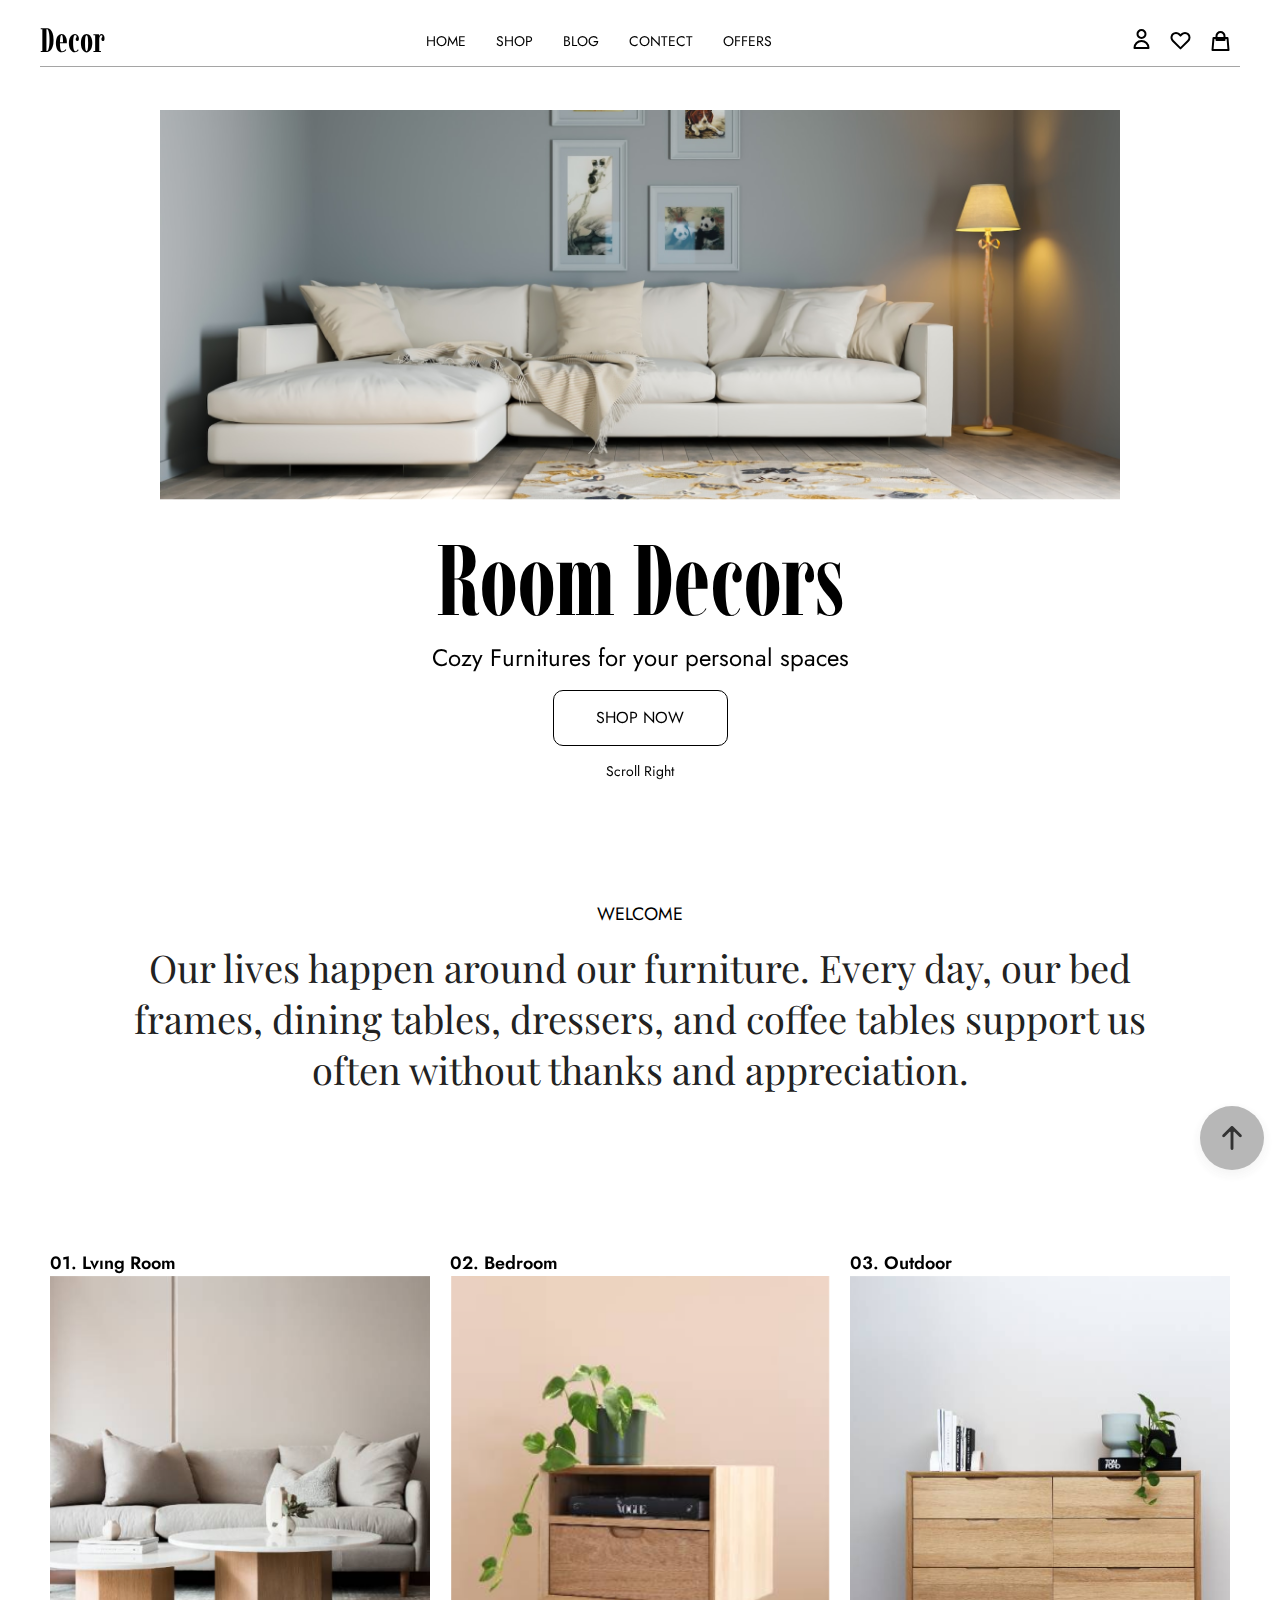
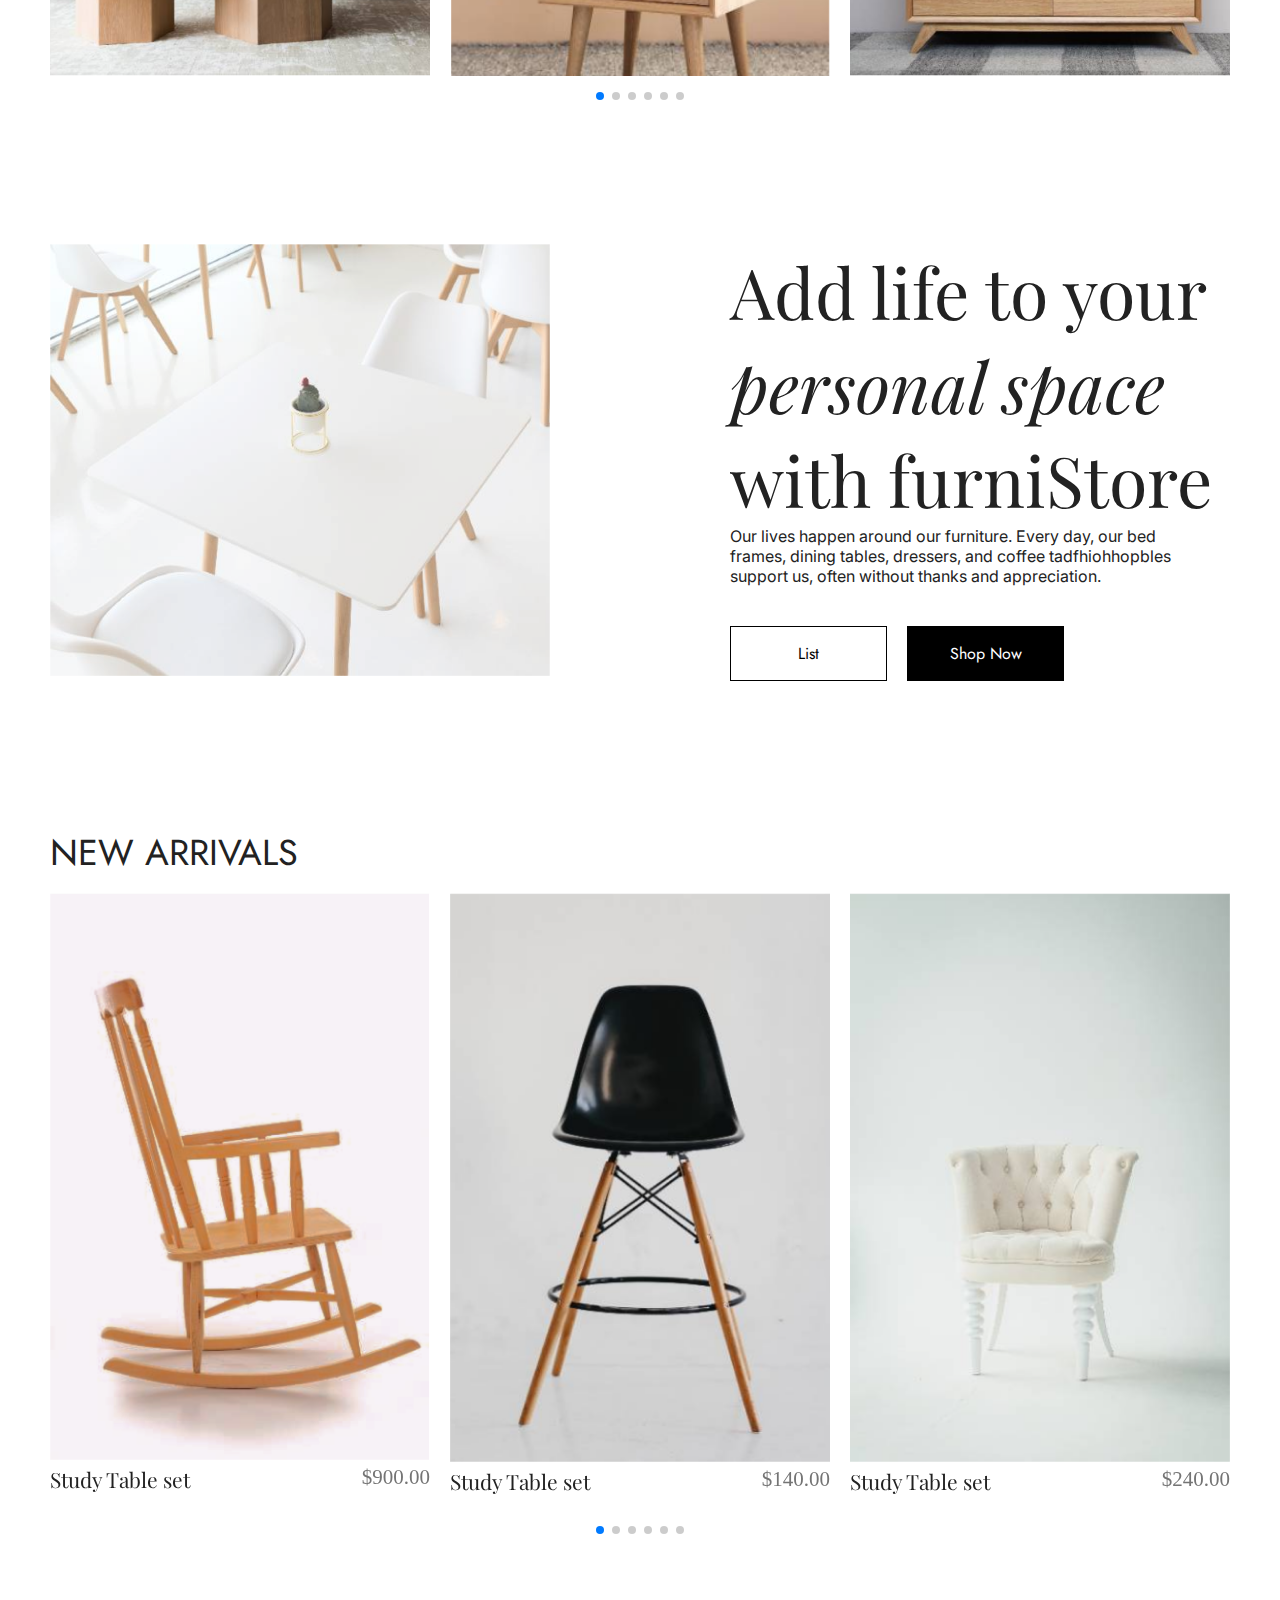
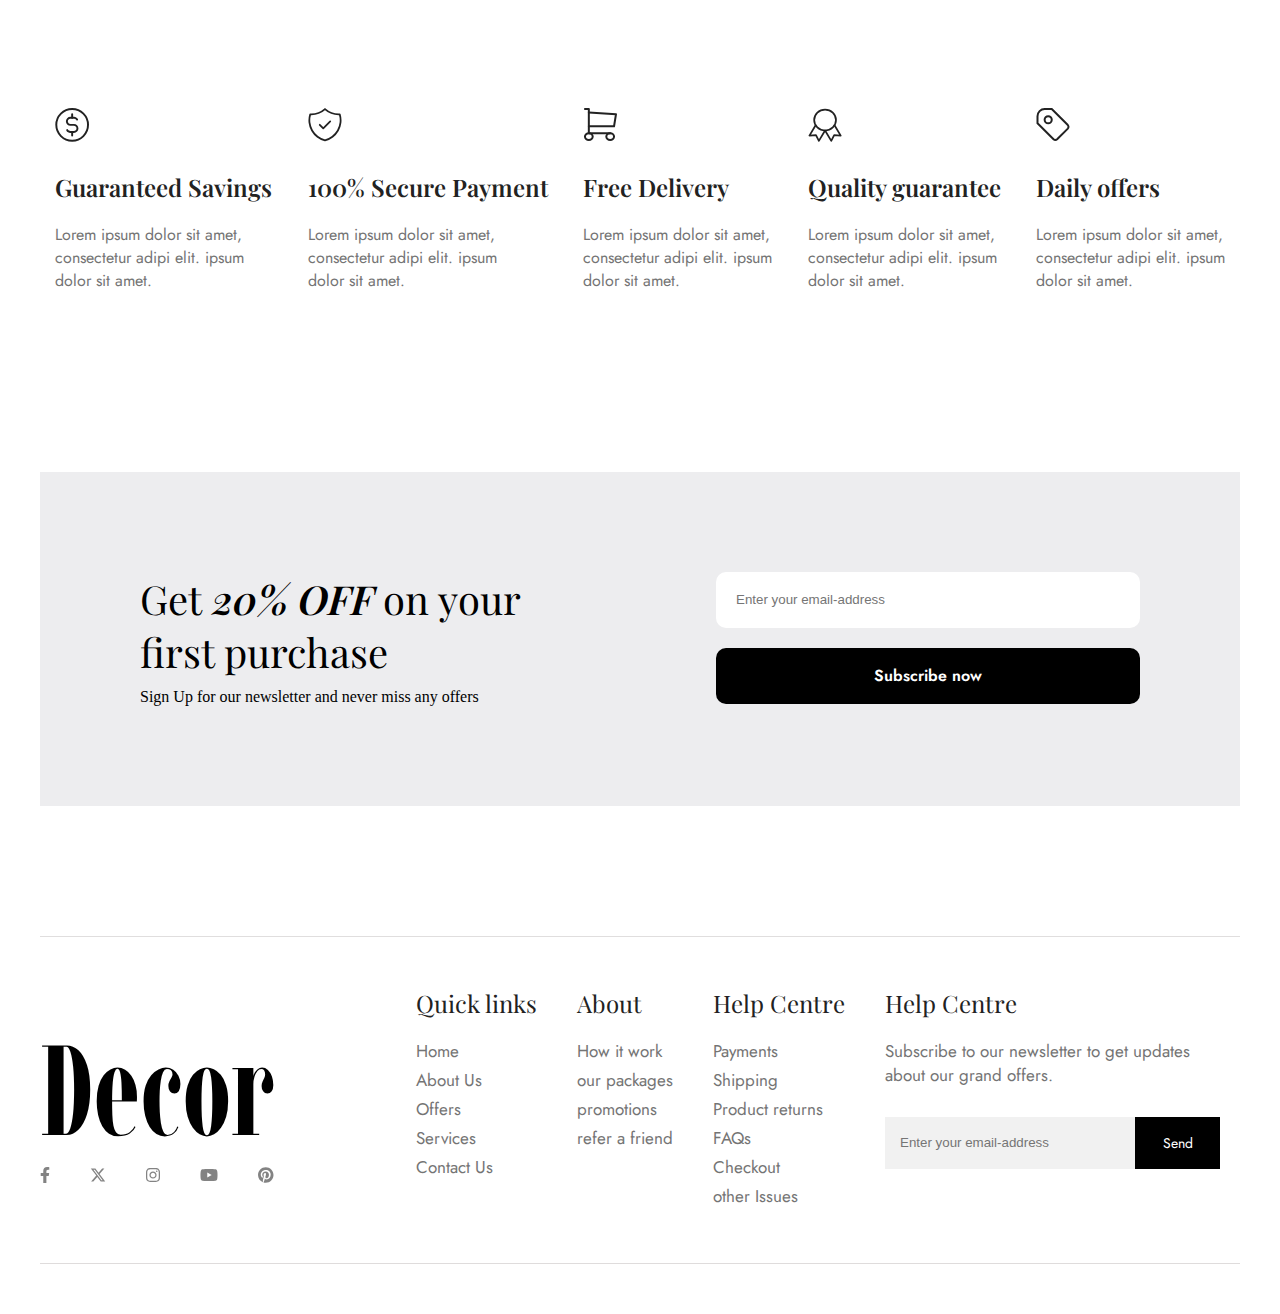
<file: index.html>
<!DOCTYPE html>
<html lang="en">
<head>
    <meta charset="UTF-8">
    <meta name="viewport" content="width=device-width, initial-scale=1.0">
    <link rel="stylesheet" href="style.css">
    <!------------------------- GOOGLE FONTS ------------------------------------->
    <link rel="preconnect" href="https://fonts.googleapis.com">
    <link rel="preconnect" href="https://fonts.gstatic.com" crossorigin>
    <link href="https://fonts.googleapis.com/css2?family=Imbue:opsz,wght@10..100,700&family=Inter&family=Jost:wght@400;600;700&family=Playfair+Display:ital,wght@0,400;0,600;1,400;1,600;1,700&display=swap" rel="stylesheet">
    <!------------------------- GOOGLE FONTS ------------------------------------->
    <link rel="stylesheet"href="https://cdn.jsdelivr.net/npm/swiper@10/swiper-bundle.min.css"/>
    <link rel="stylesheet" href="https://cdnjs.cloudflare.com/ajax/libs/font-awesome/6.4.2/css/all.min.css">
    <title>Rooms Decor</title>
</head>
<body>
  
  <!------------------ HEADER AND HERO --------------------->
      <section class="hore__section">
        <header class="header" id="header">
              <nav class="navbar container" id="navbar">
                 <a href="#logo" class="logo" id="logo">Decor</a>

                 <ul class="list_item" id="list_menu">
                    <li class="item_link" id="item_link">
                       <a href="#" class="active_item">HOME</a>
                    </li>
                    <li class="item_link" id="item_link">
                       <a href="#" class="active_item">SHOP</a>
                    </li>
                    <li class="item_link" id="item_link">
                       <a href="#" class="active_item">BLOG</a>
                    </li>
                    <li class="item_link" id="item_link">
                       <a href="#" class="active_item">CONTECT</a>
                    </li>
                    <li class="item_link" id="item_link">
                       <a href="#" class="active_item">OFFERS</a>
                    </li>
                    <div class="toggle_close" id="nav_close">
                       <img src="images/close-icon.svg">
                    </div>
               </ul>

               <!---------------- open and close menu show toggle ----------------------->

               <div class="items_log" id="item_log">
                  <a href="logın.html">
                     <img src="images/logın.svg">
                  </a>
                   <img src="images/heart.svg">
                   <img src="images/shop.svg" id="shop_list">
               </div>
              <!----------------- a tagı içine alıp logın için sadace farklı bir html sayfası yapıcam  -------------------------->
              <div class="toggle_menu" id="nav_menu">
                <img src="images/menu-icon.svg">
              </div>
            </nav>
        </header>
        <!-------------- HERO CONTENT ---------------->
        <div class="home_content">
                  
             <!-- Swiper -->
  <div class="swiper mySwiper">
    <div class="swiper-wrapper">
      <div class="swiper-slide">
            <div class="back_img">
                <img src="images/home-slide-2.png" alt="">
                 <div class="swiper_content">
                    <div class="big_text">
                        <h1>Room Decors</h1>
                    </div>
                    <div class="swiper_cnt_info">
                        <span>Cozy Furnitures for your personal spaces</span><br>
                        <button>SHOP NOW</button>
                    </div>
                        <a href="" class="scrol_snap">Scroll Right</a> 
                 </div>
            </div>
      </div>
      <div class="swiper-slide">
        <div class="back_img">
            <img src="images/home-slide3.png" alt="">
            <div class="swiper_content">
                <div class="big_text">
                    <h1>Room Decors</h1>
                </div>
                <div class="swiper_cnt_info">
                    <span>Unique shopping experience with extraordinary products</span><br>
                    <button>BUYİNG</button>
                </div>
                <a href="" class="scrol_snap">Scroll Right</a> 
             </div>
        </div> 
      </div>
      <div class="swiper-slide">
        <div class="back_img">
            <img src="images/hola.png" alt="">
            <div class="swiper_content">
                <div class="big_text">
                    <h1>Room Decors</h1>
                </div>
                <div class="swiper_cnt_info">
                    <span>An extraordinary world filled with unique products</span><br>
                    <button>EXAMİNE</button>
                 </div>
                 <a href="" class="scrol_snap">Scroll Left</a> 
              </div>
          </div>
        </div>
      </div>
    </div>
  </div>
   <div class="comment_eps">
       <span>WELCOME</span>
       <p>Our lives happen around our furniture. Every day, our bed<br>
        frames, dining tables, dressers, and coffee tables support us<br>
        often without thanks and appreciation.</p>
   </div>
      </section>
        
  <!---------------- SLİDER ONE ---------------->
      <section class="swiper-container slider1">
          <div class="swiper-wrapper">
              <div class="swiper-slide">
                  <div class="swp-info">
                    <span>01. Lvıng Room</span>
                  </div>
                  <img src="images/slide-1.png" class="swp-img">
              </div>
              <div class="swiper-slide">
                <div class="swp-info">
                  <span>02. Bedroom</span>
                </div>
                <img src="images/slide-2.png" class="swp-img">
              </div>
              <div class="swiper-slide">
                <div class="swp-info">
                  <span>03. Outdoor</span>
                </div>
                <img src="images/slide-3.png" class="swp-img">
              </div>
              <div class="swiper-slide">
                <div class="swp-info">
                  <span>04. Office</span>
                </div>
                <img src="images/slide-4.png" class="swp-img">
            </div>
            <div class="swiper-slide">
              <div class="swp-info">
                <span>05. Room</span>
              </div>
              <img src="images/slide-5.png" class="swp-img">
          </div>
        <div class="swiper-slide">
            <div class="swp-info">
              <span>06. Sitting Room</span>
            </div>
            <img src="images/slide-6.png" class="swp-img">
        </div>
          </div>
          <div class="swiper-pagination-el"></div>
      </section>

  <!----------------- PERSONEL ----------------->
      
     <section class="hero_personel">
       <div class="content_personel container">
            <div class="personel_img">
              <img src="images/banner.png">
            </div>
            <div class="personel_text_info">
              <h1>Add life to your<br><span>personal space</span><br>with furniStore</h1>
              <p>Our lives happen around our furniture. Every day, our bed<br>
              frames, dining tables, dressers, and coffee tadfhiohhopbles<br>
              support us, often without thanks and appreciation.</p>
              <div class="personel_btn_txt">
                <button class="btn_primary">List</button>
                <button class="btn_secondry">Shop Now</button>
              </div>
            </div>
            <!----------------- bunu scroll animasyonu yapıcam indirirken sağ ve soldan animasyonlu gelicek ----------------->
       </div>
     </section>
      
  <!----------------- SLİDER TWO ----------------->

     <section class="swiper-container slider2">
    <h1 class="slide_2_head">NEW ARRIVALS</h1>
       <div class="swiper-wrapper">
           <div class="swiper-slide">
                <div class="img_content">
                    <img src="images/chair-1.png" alt="">
                </div>
                <div class="content_txt_slide">
                    <span>Study Table set</span>
                    <a href="">$900.00</a>
                </div>
            </div>
            <div class="swiper-slide">
                <div class="img_content">
                    <img src="images/chair-2.png" alt="">
                </div>
                <div class="content_txt_slide">
                  <span>Study Table set</span>
                  <a href="">$140.00</a>
                </div>
            </div>
            <div class="swiper-slide">
                <div class="img_content">
                    <img src="images/chair-3.png" alt="">
                </div>
                <div class="content_txt_slide">
                  <span>Study Table set</span>
                  <a href="">$240.00</a>
                </div>
          </div>
            <div class="swiper-slide">  
                <div class="img_content">
                    <img src="images/chair-4.png" alt="">
                </div>
                <div class="content_txt_slide">
                    <span>Study Table set</span>
                    <a href="">$100.00</a>
                </div>
            </div>
            <div class="swiper-slide">
              <div class="img_content">
                  <img src="images/chair-5.png" alt="">
              </div>
              <div class="content_txt_slide">
                  <span>Study Table set</span>
                  <a href="">$160.00</a>
              </div>
          </div>
          <div class="swiper-slide">
            <div class="img_content">
                <img src="images/chair-6.png" alt="">
            </div>
            <div class="content_txt_slide">
                <span>Study Table set</span>
                <a href="">$520.00</a>
            </div>
        </div>
          </div>
       <div class="swiper-pagination-else"></div>
     </section>

  <!----------------- SERVİCES PRODUCT ----------------->

    <section class="hero_services_item">
    <div class="services container">
      <div class="service_txt">
        <div class="service_img">
          <img src="images/dolar.svg" alt="">
        </div>
        <div class="servicce_info">
            <span>Guaranteed Savings</span>
            <p>Lorem ipsum dolor sit amet,<br>
            consectetur adipi elit. ipsum<br>
            dolor sit amet.</p>
        </div>
    </div>
          <div class="service_txt">
            <div class="service_img">
              <img src="images/safe.svg" alt="">
            </div>
            <div class="servicce_info">
                <span>100% Secure Payment</span>
                <p>Lorem ipsum dolor sit amet,<br>
                consectetur adipi elit. ipsum<br>
                dolor sit amet.</p>
            </div>
        </div>
        <div class="service_txt">
          <div class="service_img">
            <img src="images/Group.svg" alt="">
          </div>
          <div class="servicce_info">
              <span>Free Delivery</span>
              <p>Lorem ipsum dolor sit amet,<br>
              consectetur adipi elit. ipsum<br>
              dolor sit amet.</p>
          </div>
        </div>
        <div class="service_txt">
          <div class="service_img">
            <img src="images/quality.svg" alt="">
          </div>
          <div class="servicce_info">
              <span>Quality guarantee</span>
              <p>Lorem ipsum dolor sit amet,<br>
              consectetur adipi elit. ipsum<br>
              dolor sit amet.</p>
          </div>
        </div>
        <div class="service_txt">
          <div class="service_img">
            <img src="images/price.svg" alt="">
          </div>
          <div class="servicce_info">
              <span>Daily offers</span>
              <p>Lorem ipsum dolor sit amet,<br>
              consectetur adipi elit. ipsum<br>
              dolor sit amet.</p>
          </div>
        </div>
    </div>
    </section>


    <!----------------- Mail Content ----------------->
    <section class="hero_mail">
            <div class="mail-container container">
                  <div class="mail_txt">
                    <h1>Get<span> 20% OFF </span>on your<br>first purchase</h1>
                    <span>Sign Up for our newsletter and never miss any offers</span>
                  </div> 
                  <div class="mail_connect">
                    <input type="text" placeholder="Enter your email-address">
                    <button class="mail_btn">Subscribe now</button>
                  </div>
            </div>
    </section>


    <!----------------- FOOTER ----------------->

    <section class="hero_footer">
      <div class="footer container">

        <div class="head_social_txt">
          <h1>Decor</h1>
          <div class="social_links">
            <a href="https://www.facebook.com/">
              <svg xmlns="http://www.w3.org/2000/svg" height="1em" viewBox="0 0 320 512">
                <style>svg{fill:#000000}</style><path d="M279.14 288l14.22-92.66h-88.91v-60.13c0-25.35 12.42-50.06 52.24-50.06h40.42V6.26S260.43 0 225.36 0c-73.22 0-121.08 44.38-121.08 124.72v70.62H22.89V288h81.39v224h100.17V288z"/></svg>
            </a>
            <a href="https://twitter.com/">
              <svg xmlns="http://www.w3.org/2000/svg" height="1em" viewBox="0 0 512 512">
                <path d="M389.2 48h70.6L305.6 224.2 487 464H345L233.7 318.6 106.5 464H35.8L200.7 275.5 26.8 48H172.4L272.9 180.9 389.2 48zM364.4 421.8h39.1L151.1 88h-42L364.4 421.8z"/></svg>
            </a>
            <a href="https://www.instagram.com/">
              <svg xmlns="http://www.w3.org/2000/svg" height="1em" viewBox="0 0 448 512">
                <style>svg{fill:#080808}</style><path d="M224.1 141c-63.6 0-114.9 51.3-114.9 114.9s51.3 114.9 114.9 114.9S339 319.5 339 255.9 287.7 141 224.1 141zm0 189.6c-41.1 0-74.7-33.5-74.7-74.7s33.5-74.7 74.7-74.7 74.7 33.5 74.7 74.7-33.6 74.7-74.7 74.7zm146.4-194.3c0 14.9-12 26.8-26.8 26.8-14.9 0-26.8-12-26.8-26.8s12-26.8 26.8-26.8 26.8 12 26.8 26.8zm76.1 27.2c-1.7-35.9-9.9-67.7-36.2-93.9-26.2-26.2-58-34.4-93.9-36.2-37-2.1-147.9-2.1-184.9 0-35.8 1.7-67.6 9.9-93.9 36.1s-34.4 58-36.2 93.9c-2.1 37-2.1 147.9 0 184.9 1.7 35.9 9.9 67.7 36.2 93.9s58 34.4 93.9 36.2c37 2.1 147.9 2.1 184.9 0 35.9-1.7 67.7-9.9 93.9-36.2 26.2-26.2 34.4-58 36.2-93.9 2.1-37 2.1-147.8 0-184.8zM398.8 388c-7.8 19.6-22.9 34.7-42.6 42.6-29.5 11.7-99.5 9-132.1 9s-102.7 2.6-132.1-9c-19.6-7.8-34.7-22.9-42.6-42.6-11.7-29.5-9-99.5-9-132.1s-2.6-102.7 9-132.1c7.8-19.6 22.9-34.7 42.6-42.6 29.5-11.7 99.5-9 132.1-9s102.7-2.6 132.1 9c19.6 7.8 34.7 22.9 42.6 42.6 11.7 29.5 9 99.5 9 132.1s2.7 102.7-9 132.1z"/></svg>
            </a>
            <a href="https://www.youtube.com/">
              <svg xmlns="http://www.w3.org/2000/svg" height="1em" viewBox="0 0 576 512">
                <style>svg{fill:#000000}</style><path d="M549.655 124.083c-6.281-23.65-24.787-42.276-48.284-48.597C458.781 64 288 64 288 64S117.22 64 74.629 75.486c-23.497 6.322-42.003 24.947-48.284 48.597-11.412 42.867-11.412 132.305-11.412 132.305s0 89.438 11.412 132.305c6.281 23.65 24.787 41.5 48.284 47.821C117.22 448 288 448 288 448s170.78 0 213.371-11.486c23.497-6.321 42.003-24.171 48.284-47.821 11.412-42.867 11.412-132.305 11.412-132.305s0-89.438-11.412-132.305zm-317.51 213.508V175.185l142.739 81.205-142.739 81.201z"/></svg>
            </a>
            <a href="https://www.pinterest.co.uk/">
              <svg xmlns="http://www.w3.org/2000/svg" height="1em" viewBox="0 0 496 512">
                <style>svg{fill:#0a0a0a}</style><path d="M496 256c0 137-111 248-248 248-25.6 0-50.2-3.9-73.4-11.1 10.1-16.5 25.2-43.5 30.8-65 3-11.6 15.4-59 15.4-59 8.1 15.4 31.7 28.5 56.8 28.5 74.8 0 128.7-68.8 128.7-154.3 0-81.9-66.9-143.2-152.9-143.2-107 0-163.9 71.8-163.9 150.1 0 36.4 19.4 81.7 50.3 96.1 4.7 2.2 7.2 1.2 8.3-3.3.8-3.4 5-20.3 6.9-28.1.6-2.5.3-4.7-1.7-7.1-10.1-12.5-18.3-35.3-18.3-56.6 0-54.7 41.4-107.6 112-107.6 60.9 0 103.6 41.5 103.6 100.9 0 67.1-33.9 113.6-78 113.6-24.3 0-42.6-20.1-36.7-44.8 7-29.5 20.5-61.3 20.5-82.6 0-19-10.2-34.9-31.4-34.9-24.9 0-44.9 25.7-44.9 60.2 0 22 7.4 36.8 7.4 36.8s-24.5 103.8-29 123.2c-5 21.4-3 51.6-.9 71.2C65.4 450.9 0 361.1 0 256 0 119 111 8 248 8s248 111 248 248z"/></svg>
            </a>
          </div>
        </div>
        
        <div class="footer_menu">
          <div class="menu_head">
                <div class="fot-header-txt">
                    <h3>Quick links</h3>
                </div>
                <ul>
                  <li><a href="">Home</a></li>
                  <li><a href="">About Us</a></li>
                  <li><a href="">Offers</a></li>
                  <li><a href="">Services</a></li>
                  <li><a href="">Contact Us</a></li>
                </ul>
          </div>
            <div class="menu_head">
              <div class="fot-header-txt">
                <h3>About</h3>
            </div>
              <ul>
                <li><a href="">How it work</a></li>
                <li><a href="">our packages</a></li>
                <li><a href="">promotions</a></li>
                <li><a href="">refer a friend</a></li>
              </ul>
            </div>
            <div class="menu_head">
              <div class="fot-header-txt">
                  <h3>Help Centre</h3>
              </div>
              <ul>
                <li><a href="">Payments</a></li>
                <li><a href="">Shipping</a></li>
                <li><a href="">Product returns</a></li>
                <li><a href="">FAQs</a></li>
                <li><a href="">Checkout</a></li>
                <li><a href="">other Issues</a></li>
              </ul>
            </div>
            <div class="menu_head">
              <div class="fot-header-txt">
                  <h3>Help Centre</h3>
              </div>
              <p>Subscribe to our newsletter to get updates<br>
              about our grand offers.</p>
              <div class="menu-head-mail">
                <input type="text" placeholder="Enter your email-address">
                <button>Send</button>
              </div>
            </div>
      </div>

      </div>
    </section>


    <a href="#" class="scrollup" id="scroll-up"> 
      <img src="images/up-arrow.png">
   </a>

    <script src="https://cdn.jsdelivr.net/npm/swiper@10/swiper-bundle.min.js"></script>
    <script src="home.js"></script>
    
      
</body>
</html>
</file>
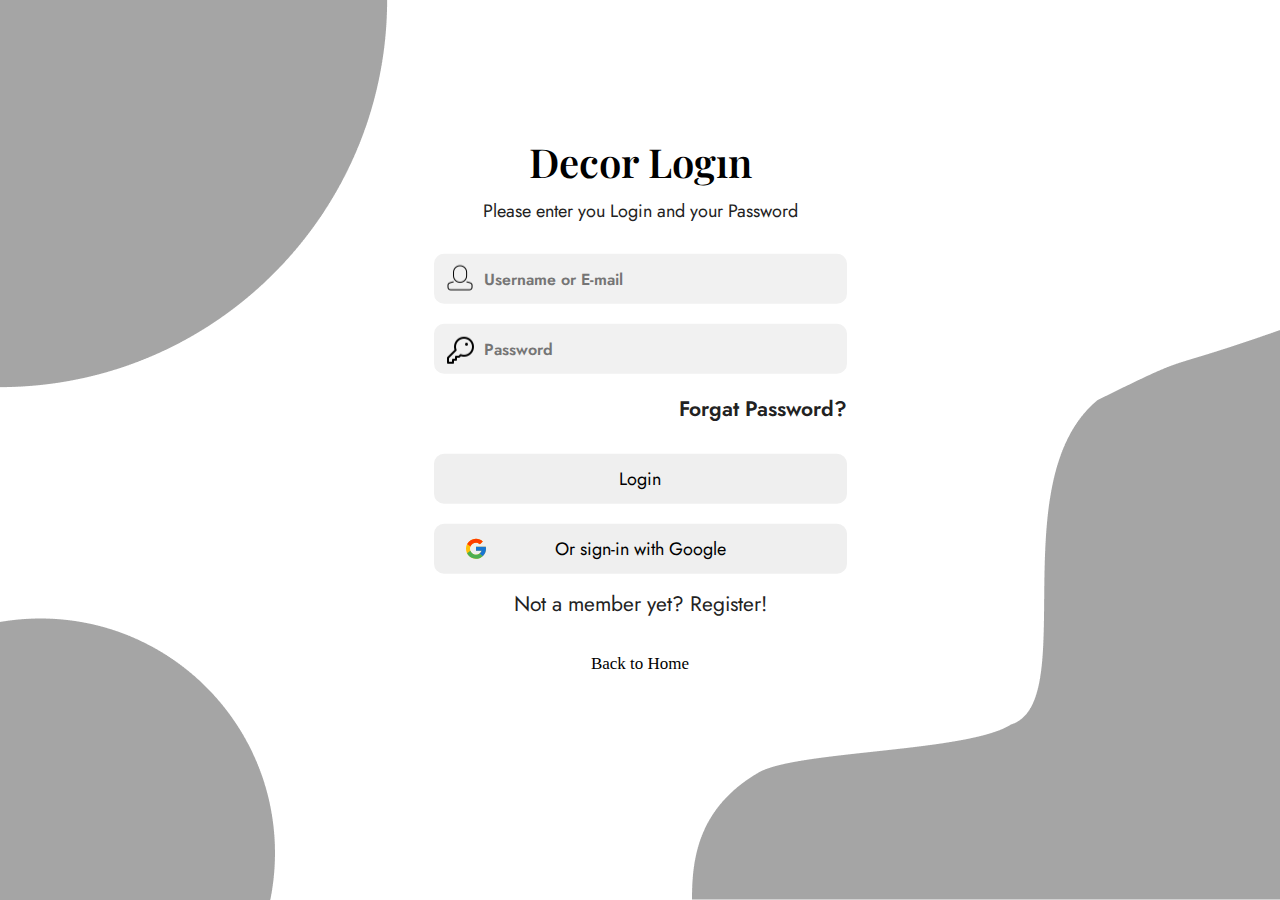
<file: logın.html>
<!DOCTYPE html>
<html lang="en">
<head>
    <meta charset="UTF-8">
    <meta name="viewport" content="width=device-width, initial-scale=1.0">
    <title>Logın - Decor</title>
    <link rel="preconnect" href="https://fonts.googleapis.com">
    <link rel="preconnect" href="https://fonts.gstatic.com" crossorigin>
    <link href="https://fonts.googleapis.com/css2?family=Imbue:opsz,wght@10..100,700&family=Inter&family=Jost:wght@400;600;700&family=Playfair+Display:ital,wght@0,400;0,600;1,400;1,600;1,700&display=swap" rel="stylesheet">
    <link rel="stylesheet" href="style.css">
</head>
<body>



    <div class="logın_page">
        <img src="images/Vector 1.png" class="attirubte_img_1">
        <img src="images/Ellipse.png" class="attirubte_img_2">
        <img src="images/Ellipse-2.png" class="attirubte_img_3">
              <div class="email_txt">
                    <h1>Decor Logın</h1>
                    <span>Please enter you Login and your Password</span> 
                    <form class="email_input">
                        <div class="input-one">
                             <input type="text" placeholder="Username or E-mail">
                             <img src="images/user.png" class="input_icon_1">
                        </div>
                         <div class="input-two">
                               <input type="text" placeholder="Password">
                               <img src="images/key.png" class="input_icon_2">
                         </div>                        
                           <div class="alert_password">
                                  <span>Forgat Password?</span>
                           </div>
                           <div class="input_button">
                                 <button>Login</button>
                                 <div class="btn_mail_gog">
                                    <img src="images/google sign.svg" alt="">
                                     <button>Or sign-in with Google</button>
                                 </div>
                           </div>
                           <div class="remember">
                            <span>Not a member yet? Register!</span>
                           </div>
                    </form>
                    <div class="back_to_home">
                        <a href="index.html">Back to Home</a>
                    </div>
              </div>
    </div>
    





    <script src="home.js"></script>
</body>
</html>
</file>
<file: style.css>
@import url('https://fonts.googleapis.com/css2?family=Imbue:opsz,wght@10..100,700&family=Inter&family=Jost:wght@400;600;700&family=Playfair+Display:ital,wght@0,400;0,600;1,400;1,600;1,700&display=swap');


:root{
   --font-family-primary: 'Imbue', serif;
   --font-family-only: 'Inter', sans-serif;
   --font-family-basic: 'Jost', sans-serif;
   --font-family-secondry: 'Playfair Display', serif;
   
   --clr-primary: #000;
   --clr-secondry: #222222;
   --clr-white: #fff;
   --clr-price: #747474;
   --clr-icon: #A5A5A5;
}


*{
    margin: 0;
    padding: 0;
    box-sizing: border-box;
}

a{
   text-decoration: none;
}

li{
   list-style: none;
}

.toggle_close{
    display: none;
}

.toggle_menu{
    display: none;
}


/*--- Scroll up--*/
.scrollup {
   position: fixed;
   right: 1rem;
   bottom: -30%;
   background-color: var(--clr-icon);
   box-shadow: 0 4px 12px rgba(87, 86, 86, 0.1);
   display: inline-flex;
   padding: 20px;
   border-radius: 50%;
   z-index: 10;
   opacity: .8;
   transition: .4s;
 }
 
 .scrollup:hover {
   opacity: 1;
 }
 
 .scrollup__icon {
   font-size: 1.5rem;
   color: var(--primary-clr);
 }
 
 /* Show Scroll Up*/
 .show-scroll {
   bottom: 3rem;
 }

/*----------------- header change color scroll down ---------------------*/
.scroll-header {
   background-color: #F1F1F1;
   box-shadow: 0 1px 4px hsla(0, 4%, 15%, .10);
 }
 


.container{
    padding: 0 15px;
    max-width: 1200px;
    margin: 0 auto;
}


.hore__section{
   padding: 10px 0;
}

.header{
   padding: 15px 15px;
   justify-content: space-between;
   position: fixed;
   top: 0;
   width: 100%;
   z-index: 10;
   transition: 0.6s ease;
}

.navbar{
   display: flex;
   align-items: center;
   justify-content: space-between;
   margin: 0 auto;
   padding: 5px 0;
   border-bottom: 1px solid var(--clr-icon);
}



.logo{
   cursor: pointer;
   font-size: 34px;
   font-family: var(--font-family-primary);
   color: var(--clr-primary);
   font-weight: 700;
   text-decoration: none;
}


.list_item{
   justify-content: space-between;
   display: flex;
   align-items: center;
}

.list_item .item_link{
   display: flex;
   margin-right: 30px;
   list-style: none;
}

.list_item .item_link .active_item{
   transition: 0.5s ease;
   color: var(--clr-primary);
   text-decoration: none;
   font-family: var(--font-family-basic);
   font-size: 14px;
   font-weight: 400;
}

.list_item .item_link .active_item:hover{
   color: var(--clr-price);
   transform: scale(1.05);
}


.items_log{
   display: flex;
   align-items: center;
}

.items_log img{
   cursor: pointer;
   padding: 0 10px;
}



.home_content{
   padding: 100px 0;
}

.swiper {
   width: 100%;
   height: 75%;
 }

 .swiper-slide {
   text-align: center;
   display: flex;
   justify-content: center;
   align-items: center;
 }

 .swiper-slide img {
   display: block;
   width: 75%;
   height: 100%;
   margin: 0 auto;
   object-fit: cover;
 }

.swiper_content{
   padding: 20px 0;
   display: block;
}


.big_text h1{
   color: var(--clr-primary);
   font-family: var(--font-family-primary);
   font-weight: 700;
   font-size: 100px;
 }


.swiper_cnt_info span{
  color: var(--clr-primary);
  font-size: 24px;
  font-family: var(--font-family-basic);
  font-weight: 400;
}

.swiper_cnt_info button{
  width: 175px;
  height: 56px;
  font-size: 16px;
  background-color: transparent;
  color: var(--clr-primary);
  border: 1px solid var(--clr-primary);
  border-radius: 10px;
  cursor: pointer;
  transition: 0.5s ease;
  font-weight: 400;
  font-family: var(--font-family-basic);
  margin: 15px 0;
}


.swiper_cnt_info button:hover{
   background-color: var(--clr-primary);
   color: var(--clr-white);
}


.scrol_snap{
   text-decoration: none;
   color: var(--clr-primary);
   font-size: 14px;
   font-family: var(--font-family-basic);
   transition: 0.5s;
}


.comment_eps{
   text-align: center;
   padding-bottom: 80px;
   justify-content: center;
}

.comment_eps span{
  font-size: 18px;
  font-weight: 400;
  font-family: var(--font-family-basic);
  color: var(--clr-primary);
  margin-bottom: 20px;
}

.comment_eps p {
  color: var(--clr-secondry);
  font-size: 38px;
  margin: 15px 0;
  font-family: var(--font-family-secondry);
  padding: 0 15px;
}




.swiper-container{
  padding: 50px 10px;
  width: 100%;
  max-width: 1200px;
  margin: 0 auto;
  height: 100%;
  overflow: hidden;
}


.swiper-slide{
   width: 100%;
   height: 100%;
   display: flex;
}

.swiper-slide .swp-img{
   width: 100%;
   height: 400px;
   cursor: pointer;
   object-fit: cover;
}

.swp-info span{
   display: block;
   text-align: left;
   color: var(--clr-primary);
   font-weight: 600;
   font-family: var(--font-family-basic);
   font-size: 18px;

}

.swiper-pagination-el{
   text-align: center;
   padding: 10px 0;
}


.hero_personel{
   padding: 80px 0;
}

.content_personel{
   display: flex;
   justify-content: space-evenly;
   padding: 0 10px;
   margin: 0 auto;
}


.personel_img{
   width: 100%;
}

.personel_img img{
   max-width: 500px;
   cursor: pointer;
}


.personel_text_info{
  display: block;
  width: 100%;
  max-width: 500px;
}

.personel_text_info h1{
  font-family: var(--font-family-secondry);
  color: var(--clr-secondry);   
  font-size: 70px;
  font-weight: 400;
}

.personel_text_info h1 span{
   font-style: italic;
}

.personel_text_info p {
   font-size: 16px;
   font-family: var(--font-family-only);
   font-weight: 400;
   color: var(--clr-secondry);
   margin-bottom: 40px;
}


.personel_btn_txt{
   display: flex;
   align-items: center;
   transition: 0.5s ease;
}


.personel_btn_txt .btn_primary{
   width: 157px;
   height: 55px;
   border: 1px solid var(--clr-primary);
   font-weight: 400;
   color: var(--clr-primary);
   background-color: transparent;
   font-size: 16px;
   cursor: pointer;
   font-family: var(--font-family-basic);
   margin-right: 20px;
   transition: 0.5s ease;
}

.personel_btn_txt .btn_primary:hover{
    color: var(--clr-white);
    background-color: var(--clr-primary);
 }



.personel_btn_txt .btn_secondry{
   width: 157px;
   height: 55px;
   border: none;
   font-weight: 400;
   color: var(--clr-white);
   background-color: var(--clr-primary);
   font-size: 16px;
   cursor: pointer;
   font-family: var(--font-family-basic);
   transition: 0.5s ease;
}


.personel_btn_txt .btn_secondry:hover{
   color: var(--clr-primary);
   background-color: transparent;
   border: 1px solid var(--clr-primary);
}





.img_content img{
   width: 100%;
   height: 100%;
   cursor: pointer;
}


.content_txt_slide{
   display: flex;
   justify-content: space-between;
}


.content_txt_slide{
   padding: 5px 0;
}

.content_txt_slide span{
   color: var(--clr-secondry);
   font-size: 21px;
   font-family: var(--font-family-secondry);
   font-weight: 400;
}

.content_txt_slide a{
   text-decoration: none;
   color: var(--clr-price);
   font-weight: 400;
   font-size: 21px;
}


.slide_2_head{
   color: var(--clr-secondry);
   font-size: 36px;
   padding: 15px 0;
   font-family: var(--font-family-basic);
   font-weight: 400;
}

.swiper-pagination-else{
   text-align: center;
   padding: 20px 0;
}

.hero_services_item{
   padding: 100px 0;
}

.services{
   display: flex;
   align-items: center;
   justify-content: space-between;
   flex-wrap: wrap;
}

.service_txt{
   display: block;
}

.service_img img{
  cursor: pointer;
  transition: 0.5s ease;
  margin-bottom: 25px;
}

.servicce_info span{
   color: var(--clr-secondry);
   font-size: 24px;
   font-family: var(--font-family-secondry);
   font-weight: 600;
}


.servicce_info p{
   color: var(--clr-price);
   font-size: 16px;
   font-weight: 400;
   font-family: var(--font-family-basic);
   padding-top: 20px;
}


.hero_mail{
    padding: 80px 0;
}


.mail-container{
  display: flex;
  justify-content: space-between;
  background-color: #EDEDEF;
  padding: 100px 100px;
  flex-wrap: wrap;
  margin: 0 auto
}

.mail_txt h1{
  color: var(--clr-primary);
  font-family: var(--font-family-secondry);
  font-size: 40px;
  font-weight: 400;
  margin-bottom: 10px;
}

.mail_txt h1 span{
   font-style: italic;
   font-weight: 600;
}

.mail_txt p {
   color: var(--clr-price);
   font-size: 21px;
   font-family: var(--font-family-basic);
   font-weight: 400;
}


.mail_connect input{
   display: block;
   outline: none;
   width: 424px;
   height: 56px;
   margin-bottom: 20px;
   border: none;
   color: var(--clr-icon);
   border-radius: 10px;
   padding: 0 20px;
}

.mail_connect .mail_btn{
   width: 424px;
   height: 56px;
   cursor: pointer;
   background-color: var(--clr-primary);
   color: var(--clr-white);
   font-size: 16px;
   font-weight: 600;
   font-family: var(--font-family-basic);
   border-radius: 10px;
   transition: 0.5s ease;
   border: none;
}


.mail_connect .mail_btn:hover{
    color: var(--clr-primary);
    background-color: var(--clr-white); 
}



.hero_footer{
   padding: 50px 0;
}

.footer{
   display: flex;
   align-items: center;
   justify-content: space-between;
   border-top: 1px solid #c2bebe81;
   border-bottom: 1px solid #c2bebe85;
   padding: 50px 0;
}

.head_social_txt h1{
   font-family: var(--font-family-primary);
   font-size: 128px;
}


.social_links{
   display: flex;
}

.social_links a{
   transition: 0.5s ease;
   cursor: pointer;
   opacity: 0.5;
   margin-right: 40px;
}


.footer_menu{
   display: flex;
   max-width: 1000px;
}


.menu_head{
   margin: 0 20px;
}

.menu_head p{
   margin-bottom: 30px;
   color: var(--clr-price);
   font-size: 17px;
   font-weight: 400;
   font-family: var(--font-family-basic);
}

.menu_head ul li{
   margin: 5px 0;
}

.menu_head ul li a {
   color: var(--clr-price);
   font-size: 17px;
   font-family: var(--font-family-basic);
   font-weight: 400;
   transition: 0.6s ease;
}


.menu_head ul li a:hover{
   transform: translate(1);

}


.fot-header-txt h3{
   margin-bottom: 20px;
   color: var(--clr-secondry);
   font-size: 24px;
   font-family: var(--font-family-secondry);
   font-weight: 400;
}

.menu-head-mail input{
   width: 335px;
   height: 52px;
   border: none;
   outline: none;
   background-color: #F1F1F1;
   color: var(--clr-price);
   padding: 0 15px;
}

.menu-head-mail{
   position: relative;
}

.menu-head-mail button{
   position: absolute;
   right: 0px;
   width: 85px;
   height: 52px;
   background-color: var(--clr-primary);
   color: var(--clr-white);
   font-size: 14px;
   font-weight: 400;
   font-family: var(--font-family-basic);
   transition: 0.5s ease;
   border: none;
   cursor: pointer;
}

/*========================= LOGIN HTML İNPUT EMAİL ==================================*/

.logın_page{
   height: 100vh;
   overflow: hidden;
   background-color: var(--clr-white);
   position: relative;
   width: 100%;
   box-sizing: border-box;
}

.attirubte_img_1{
   position: absolute;
   right: 0;
   bottom: 0;
}

.attirubte_img_2{
    position: absolute;
    bottom: 0;
    left: 0;
 }


 .attirubte_img_3{
   position: absolute;
   left: 0;
   top: 0;
}



.email_txt{
   width: 100%;
   max-width: 433px;
   margin: 0 auto;
   text-align: center;
   z-index: 10;
   justify-content: center;
   align-items: center;
   transform: translateY(25%);
   padding: 0 10px;
}

.email_txt h1 {
   color: var(--clr-primary);
   font-family: var(--font-family-secondry);
   font-size: 40px;
   font-weight: 600;
   margin-bottom: 10px;
}

.email_txt span{
   color: var(--clr-secondry);
   font-weight: 400;
   font-family: var(--font-family-basic);
   font-size: 18px;
}

.email_input {
   display: block;
   text-align: center;
   justify-content: center;
   padding: 30px 0;
}

.input-one {
   margin-bottom: 20px;
}

.input-one input{
   width: 100%;
   height: 50px;
   max-width: 433px;
   border: none;
   border-radius: 10px;
   outline: none;
   padding: 0 50px;
   background-color: #F1F1F1;
   color: var(--clr-primary);
   font-size: 16px;
   font-family: var(--font-family-basic);
   font-weight: 600;
   position: relative;
}


.input-one .input_icon_1{
   position: absolute;
   left: 20px;
   top:127px;
}


.input-two input{
   width: 100%;
   height: 50px;
   max-width: 433px;
   border: none;
   border-radius: 10px;
   outline: none;
   padding: 0 50px;
   background-color: #F1F1F1;
   color: var(--clr-primary);
   font-size: 16px;
   font-family: var(--font-family-basic);
   font-weight: 600;
   position: relative;
}


.input-two .input_icon_2{
   position: absolute;
   left: 20px;
   top:200px;
}

.alert_password {
   text-align: right;
   padding: 20px 0;
}

.alert_password span{
  color: var(--clr-secondry);
  font-size: 21px;
  font-family: var(--font-family-basic);
  font-weight: 600;
}

.input_button{
   display: block;
}

.input_button button{
   width: 100%;
   max-width: 433px;
   height: 50px;
   cursor: pointer;
   border-radius: 10px;
   border: none;
   transition: 0.5s ease;
   color: var(--clr-primary);
   font-size: 18px;
   font-family: var(--font-family-basic);
   font-weight: 400;
   margin: 10px 0;
}

.btn_mail_gog{
   position: relative;
}

.btn_mail_gog img{
   position: absolute;
   top: 23px;
   left: 30px;
}

.remember{
    padding: 5px 0;
}

.remember span{
    color: var(--clr-secondry);
    font-size: 21px;
    cursor: pointer;
    font-family: var(--font-family-basic);
    font-weight: 400;
}

.back_to_home a{
    color: var(--clr-primary);
    font-size: 17px;
}

@media (max-width: 1024px) {

   .mail-container{
      flex-direction: column;
      text-align: center;
      justify-content: center;
   }


    .mail_connect {
       margin: 20px 0;
   }

   .mail_connect input{
      text-align: center;
      justify-content: center;
      margin: 10px auto;
   }
   
   .content_personel{
     flex-direction: column;
     text-align: center;
     justify-content: center;
   }


   .personel_text_info {
      text-align: center;
      justify-content: center;
      align-items: center;
      margin: 0 auto;
   }

   .personel_btn_txt {
       justify-content: center;
       text-align: center;
   }

   .personel_text_info h1{
      font-size: 50px;
   }

   .footer{
      flex-direction: column;
   }

   .head_social_txt{
      margin-bottom: 25px;
   }
}
@media (max-width: 768px) {
    .list_item{
       position: fixed;
       left: 0;
       width: 100%;
       top: -70%;
       height: 70%;
       padding: 80px 60px;
       display: block;
       text-align: left;
       background-color: #F1F1F1;
       z-index: 10;
       transition: top 0.6s ease;
       border-bottom: 1px solid #ffffffa8;
   }
   
   .list_item .item_link{
      margin: 20px 0;
   }
    

  .list_item .item_link .active_item {
      text-transform: uppercase;
      transition: 0.6s ease;
      font-size: 25px;
   }

    
   .items_log{
      margin-right: 60px;
   }
    

   .toggle_close {
      position: absolute;
      display: flex;
      right: 30px;
      top: 30px;
      cursor: pointer;
      color: #000;
   }
    

   .toggle_menu {
     position: absolute;
     display: flex;
     right: 20px;
     font-size: 32px;
     cursor: pointer;
   }

   .show-menu {
      top: -0%;
    }


    .content_personel{
      text-align: center;
      flex-direction: column;
      margin: 0 auto;
   }
    
   .personel_text_info{
      margin: 0 auto;
   }

   .personel_text_info h1{
     font-size: 45px;
     margin-bottom: 15px;
   }

   .personel_text_info p{
     font-size: 17px;
   }


   .personel_img img{
      max-width: 450px;
   }

   .personel_btn_txt{
      text-align: center;
      justify-content: center;
   }

   .home_content {
      padding-top: 100px;
      padding-bottom: 20px;
   }

   .footer{
      text-align: center;
      flex-direction: column;
   }

   .social_links a{
      text-align: center;
      justify-content: center;
      margin: 0 auto;
   }

   .footer_menu {
      flex-wrap: nowrap;
      flex-direction: column;
      text-align: center;
   }

   .mail-container{
      flex-direction: column;
      text-align: center;
      justify-content: center;
      margin: 0 auto;
   }

   .mail_connect input{
      width: 100%;
      max-width: 324px;
      text-align: center;
      justify-content: center;
      margin: 20px auto;
   }
}

@media (max-width: 524px) {
    
   .personel_img img{
      max-width: 285px;
   }

   .personel_text_info h1{
      font-size: 35px;
    }
 
    .comment_eps p {
      font-size: 18px;
   }

   .swiper-container{
      padding: 0 10px;
    }

    .swiper_cnt_info span{
      font-size: 16px;
   }

   .big_text h1{
     font-size: 70px;
   }

   .menu-head-mail input{
     width: 280px;
   }

   .mail_connect .mail_btn{
      width: 100%;
      max-width: 324px;
      text-align: center;
      justify-content: center;
   }

   .menu-head-mail button{
      width: 70px;
   }

   .hero_services_item{
      padding: 50px 0;
   }
}
</file>
